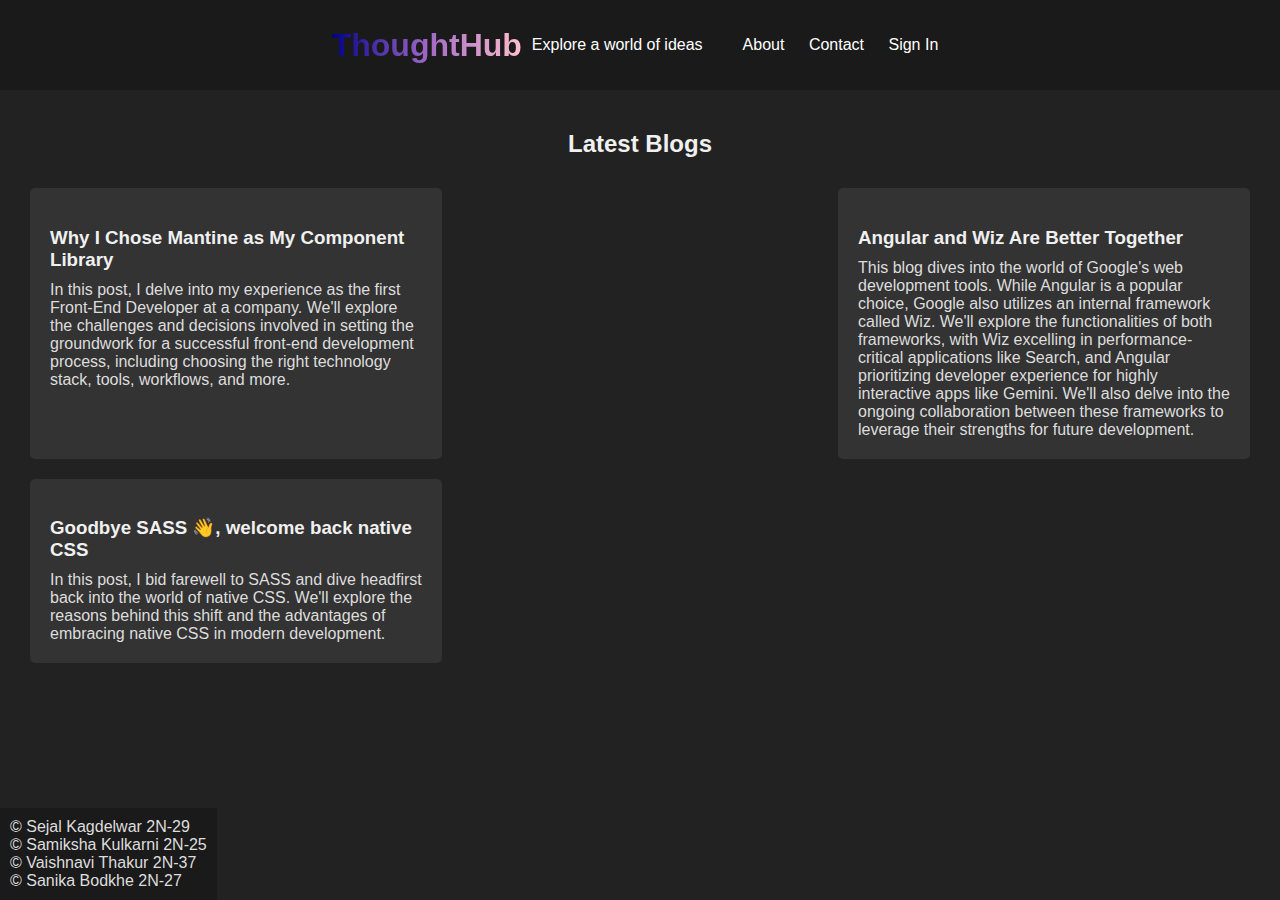
<file: index.html>
<!DOCTYPE html>
<html lang="en">
<head>
    <meta charset="UTF-8">
    <meta name="viewport" content="width=device-width, initial-scale=1.0">
    <title>ThoughtHub Blog</title>
    <link rel="stylesheet" href="style.css">
</head>
<body>
    <header>
        <h1 class="gradient-text">ThoughtHub</h1>
        <p>Explore a world of ideas</p>
        <nav class="navigation">
          <ul>
            <li><a href="#">About</a></li>
            <li><a href="#">Contact</a></li>
            <li><a href="file:///C:/Users/sejal/OneDrive/Pictures/project/index1.html">Sign In</a></li>
          </ul>
        </nav>
      </header>
    <main>
        <h2>Latest Blogs</h2>
        <div class="blog-container">
            <div class="blog-card" onclick="location.href='https://juniper-duke-a7a.notion.site/Why-I-Chose-Mantine-as-My-Component-Library-f5fd105f424e4bf2ab5a8f037d1772f9'">
                <h3>Why I Chose Mantine as My Component Library</h3>
                <p>In this post, I delve into my experience as the first Front-End Developer at a company. We'll explore the challenges and decisions involved in setting the groundwork for a successful front-end development process, including choosing the right technology stack, tools, workflows, and more.</p>
            </div>
            
            <div class="blog-card" onclick="location.href='https://juniper-duke-a7a.notion.site/Angular-and-Wiz-Are-Better-Together-e11c9d8eb97b4c9ea7bbaff08b056844'">
                <h3>Angular and Wiz Are Better Together</h3>
                <p>This blog dives into the world of Google's web development tools. While Angular is a popular choice, Google also utilizes an internal framework called Wiz. We'll explore the functionalities of both frameworks, with Wiz excelling in performance-critical applications like Search, and Angular prioritizing developer experience for highly interactive apps like Gemini. We'll also delve into the ongoing collaboration between these frameworks to leverage their strengths for future development.</p>
            </div>
            <div class="blog-card" onclick="location.href='https://juniper-duke-a7a.notion.site/Goodbye-SASS-welcome-back-native-CSS-05438e4afa1d437282814670f6145658'">
                <h3>Goodbye SASS 👋, welcome back native CSS</h3>
                <p>In this post, I bid farewell to SASS and dive headfirst back into the world of native CSS. We'll explore the reasons behind this shift and the advantages of embracing native CSS in modern development.</p>
            </div>
        </div>
    </main>
    <footer>
        <p>&copy; Sejal Kagdelwar 2N-29</p>
    <p>&copy; Samiksha Kulkarni 2N-25</p>
    <p>&copy; Vaishnavi Thakur 2N-37</p>
    <p>&copy; Sanika Bodkhe 2N-27</p>
    </footer>
</body>
</html>
</file>
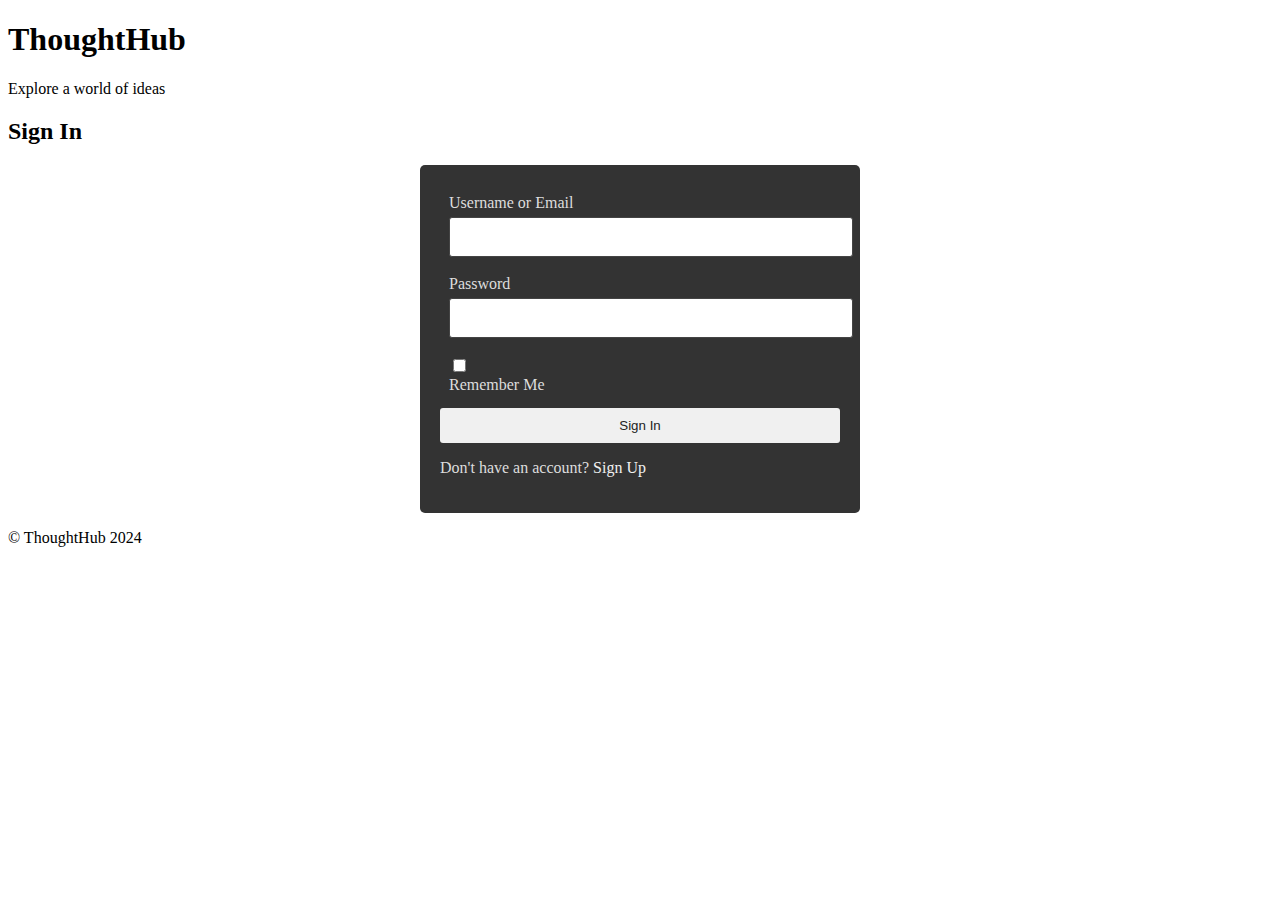
<file: index1.html>
<!DOCTYPE html>
<html lang="en">
<head>
    <meta charset="UTF-8">
    <meta name="viewport" content="width=device-width, initial-scale=1.0">
    <title>ThoughtHub Sign In</title>
    <link rel="stylesheet" href="style2.css">
</head>
<body>
    <header>
        <h1>ThoughtHub</h1>
        <p>Explore a world of ideas</p>
    </header>
    <main>
        <h2>Sign In</h2>
        <form action="#" method="post">
            <div class="form-group">
                <label for="username">Username or Email</label>
                <input type="text" name="username" id="username" required>
            </div>
            <div class="form-group">
                <label for="password">Password</label>
                <input type="password" name="password" id="password" required>
            </div>
            <div class="form-group">
                <input type="checkbox" id="remember-me">
                <label for="remember-me">Remember Me</label>
            </div>
            <button type="submit">Sign In</button>
            <p>Don't have an account? <a href="#">Sign Up</a></p>
        </form>
    </main>
    <footer>
        <p>&copy; ThoughtHub 2024</p>
    </footer>
</body>
</html>
</file>
<file: style.css>
body {
    font-family: sans-serif;
    margin: 0;
    padding: 0;
    background-color: #222;
    color: #ddd;
}

header {
    display: flex;
    justify-content: center;
    align-items: center;
    padding: 20px;
    background-color: #1a1a1a;
    color: #fff;
}

h1 {
    font-size: 2em;
    margin: 0 10px;
}

p {
    font-size: 1em;
    margin: 0;
}

.navigation {
  list-style: none;
  padding: 0;
  margin: 0;
}

.navigation li {
  display: inline-block;
  margin-right: 20px;
}

.navigation a {
  text-decoration: none;
  color: #FFFF;
}

.navigation a:hover {
  color: #000;
}

main {
    padding: 20px;
}

h2 {
    text-align: center;
    margin-bottom: 20px;
    color: #f0f0f0;
}


.blog-container {
    display: flex;
    flex-wrap: wrap;
    justify-content: space-between;
}

.blog-card {
    width: 30%;
    margin: 10px;
    padding: 20px;
    background-color: #333;
    border-radius: 5px;
    cursor: pointer;
    transition: all 0.2s ease-in-out;
    position: relative;
}

.blog-card:hover {
    background-color: #444;
}

.blog-card h3 {
    margin-bottom: 10px;
    color: #f0f0f0;
}

footer {
    text-align: center;
    padding: 10px;
    background-color: #1a1a1a;
    color: #ddd;
  text-align: left;
  position: fixed; bottom:0;
 
}




.gradient-text {
    background-clip: text;
    -webkit-text-fill-color: transparent;
   
    background-image: linear-gradient(to right, darkblue, #a067c6, pink); /* Gradient colors */
  }
</file>
<file: style2.css>
form {
    display: flex;
    flex-direction: column;
    width: 400px;
    margin: 0 auto;
    padding: 20px;
    background-color: #333;
    border-radius: 5px;
    color: #ddd;
}

.form-group {
    margin-bottom: 15px;
    margin: 9px;
}

label {
    display: block;
    margin-bottom: 5px;
}

input[type="text"],
input[type="password"] {
    width: 100%;
    padding: 10px;
    border: 1px solid #444;
    border-radius: 3px;
    font-size: 1em;
}

button[type="submit"] {
    background-color: #f0f0f0;
    color: #222;
    border: none;
    padding: 10px 20px;
    border-radius: 3px;
    cursor: pointer;
    transition: all 0.2s ease-in-out;
}

button[type="submit"]:hover {
    background-color: #e0e0e0;
}

#remember-me {
    margin-right: 10px;
}

a {
    color: #f0f0f0;
    text-decoration: none;
}

a:hover {
    color: #e0e0e0;
}
</file>
